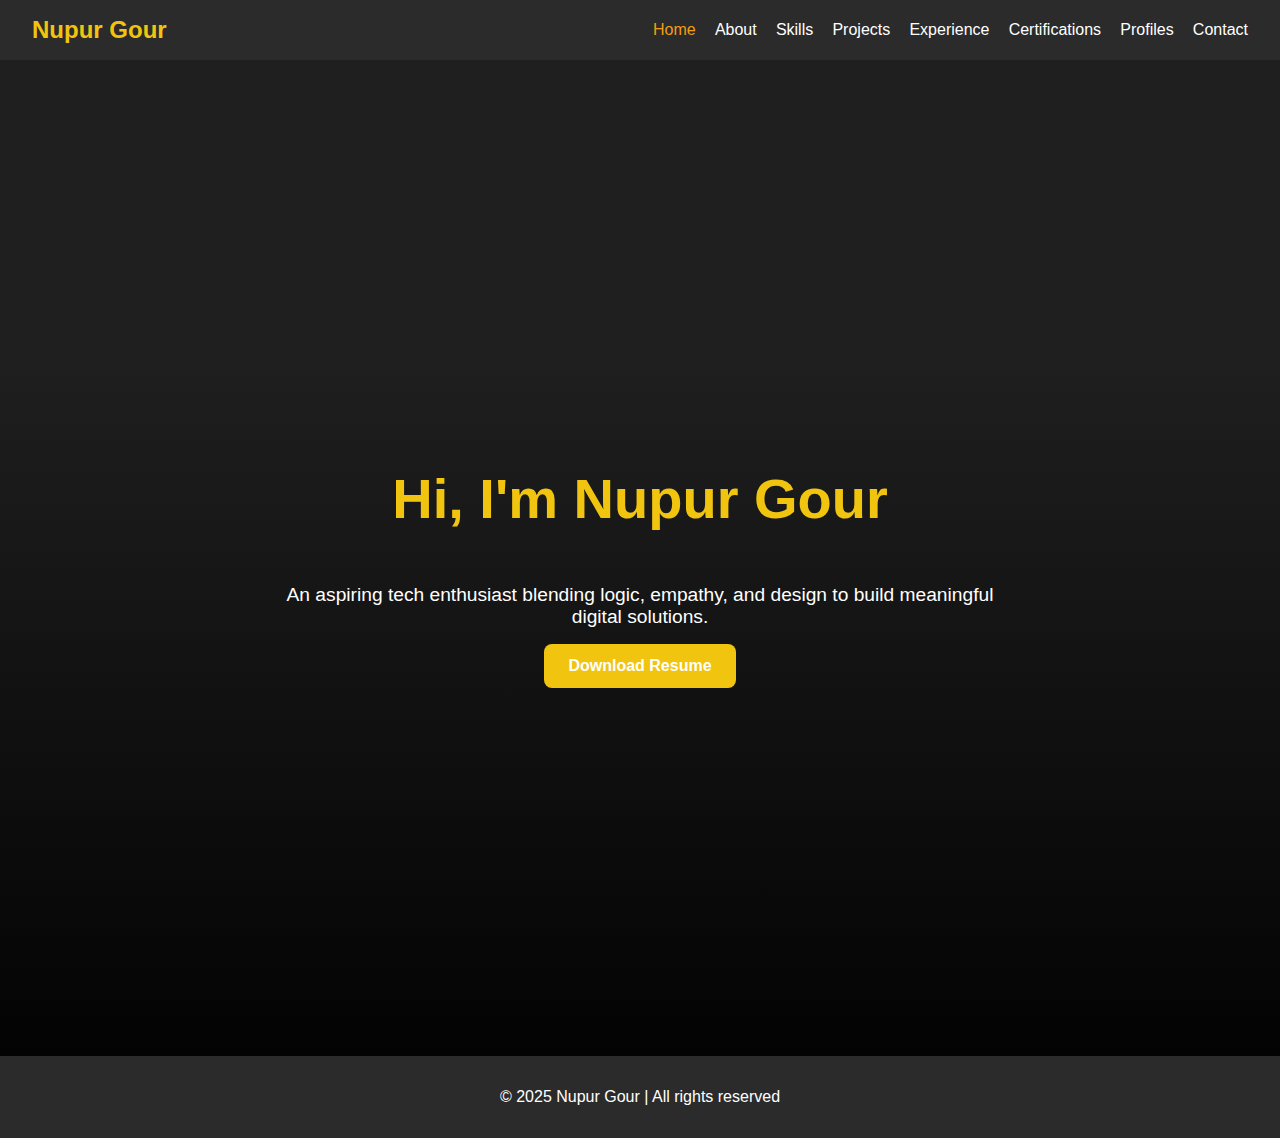
<file: index.html>
<!DOCTYPE html>
<html lang="en">
<head>
  <meta charset="UTF-8">
  <meta name="viewport" content="width=device-width, initial-scale=1.0">
  <title>Nupur Gour | Portfolio</title>
  <link rel="stylesheet" href="style.css">
  <link rel="stylesheet" href="https://cdnjs.cloudflare.com/ajax/libs/font-awesome/6.5.0/css/all.min.css">
  <style>
    .hero {
      min-height: 100vh;
      background: linear-gradient(to bottom, #1f1f1f 30%, rgba(0, 0, 0, 0.9)),
                  url('https://images.unsplash.com/photo-1611095973510-3e8c1542e037?auto=format&fit=crop&w=1650&q=80') center/cover no-repeat;
      display: flex;
      flex-direction: column;
      justify-content: center;
      align-items: center;
      text-align: center;
      color: var(--text-light);
      position: relative;
      padding: 3rem;
    }

    .hero h1 {
      font-size: 3.5rem;
      color: var(--highlight);
    }

    .hero p {
      font-size: 1.2rem;
      max-width: 750px;
      margin: 1rem 0;
    }

    .hero a.btn {
      background-color: var(--highlight);
      color: white;
      padding: 0.8rem 1.5rem;
      text-decoration: none;
      border-radius: 8px;
      font-weight: bold;
      transition: background-color 0.3s ease;
    }

    .hero a.btn:hover {
      background-color: #e0b000;
    }
  </style>
</head>
<body>
  <nav class="navbar">
    <div class="logo">Nupur Gour</div>
    <ul class="menu">
      <li><a href="index.html" class="active">Home</a></li>
      <li><a href="about.html">About</a></li>
      <li><a href="skills.html">Skills</a></li>
      <li><a href="projects.html">Projects</a></li>
      <li><a href="experience.html">Experience</a></li>
      <li><a href="certificate.html">Certifications</a></li>
      <li><a href="profiles.html">Profiles</a></li>
      <li><a href="contact.html">Contact</a></li>
    </ul>
  </nav>

  <section class="hero">
    <h1>Hi, I'm Nupur Gour</h1>
    <p>An aspiring tech enthusiast blending logic, empathy, and design to build meaningful digital solutions.</p>
    <a href="resume.pdf" class="btn" download>Download Resume</a>
  </section>

  <footer>
    <p>&copy; 2025 Nupur Gour | All rights reserved</p>
  </footer>
</body>
</html>
</file>
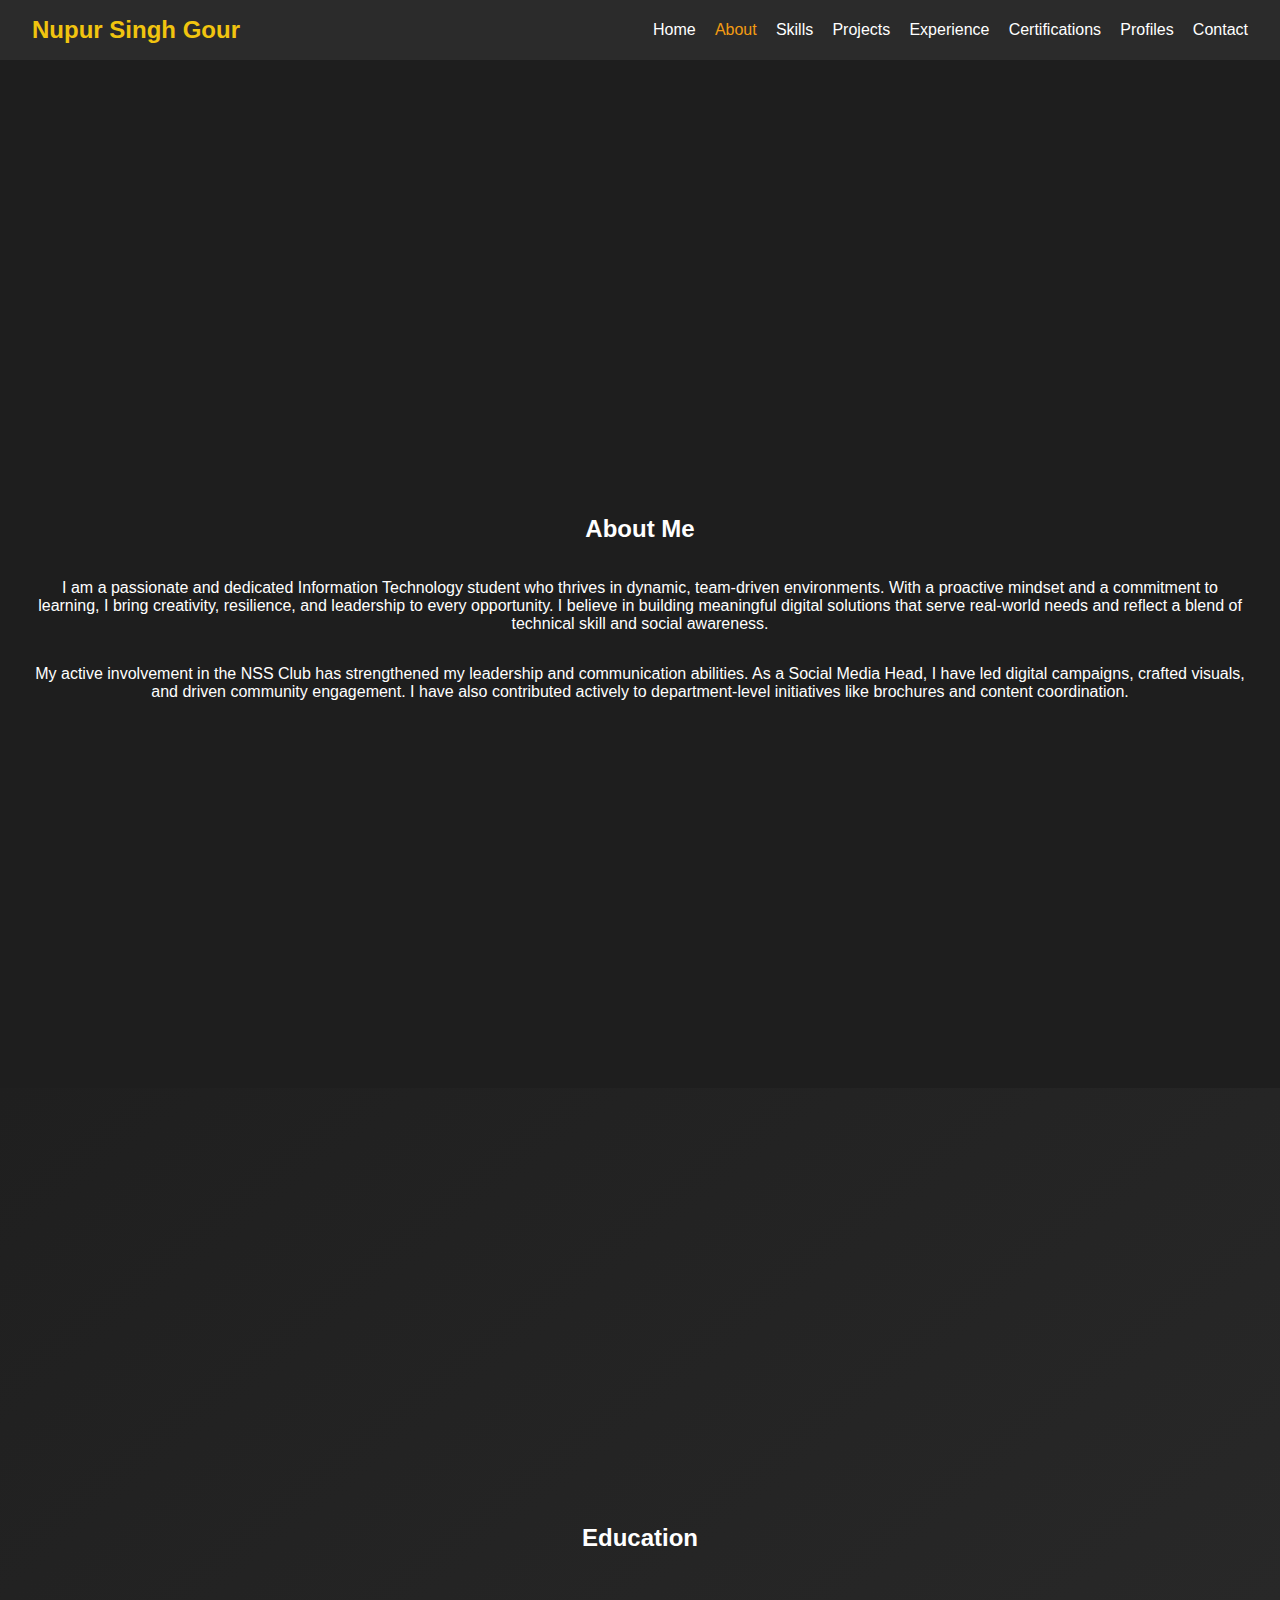
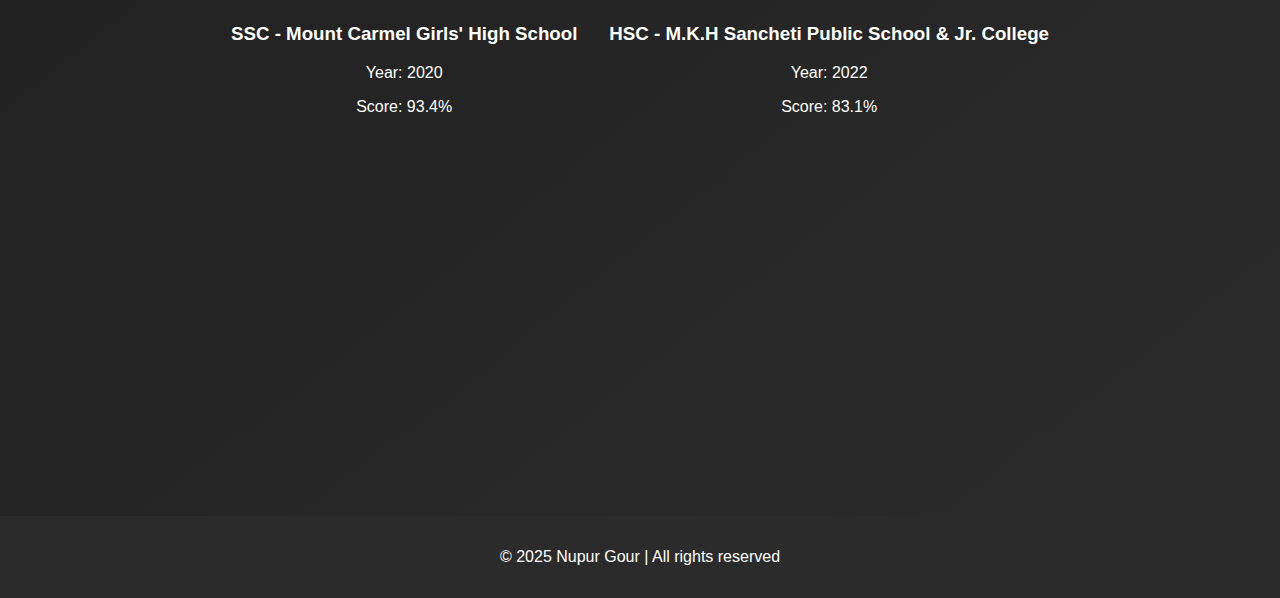
<file: about.html>
<!DOCTYPE html>
<html lang="en">
<head>
  <meta charset="UTF-8" />
  <meta name="viewport" content="width=device-width, initial-scale=1.0" />
  <title>About | Nupur Gour</title>
  <link rel="stylesheet" href="style.css" />
  <link rel="stylesheet" href="https://cdnjs.cloudflare.com/ajax/libs/font-awesome/6.5.0/css/all.min.css">
</head>
<body>
  <nav class="navbar">
    <div class="logo">Nupur Singh Gour</div>
    <ul class="menu">
      <li><a href="index.html">Home</a></li>
      <li><a href="about.html" class="active">About</a></li>
      <li><a href="skills.html">Skills</a></li>
      <li><a href="projects.html">Projects</a></li>
      <li><a href="experience.html">Experience</a></li>
      <li><a href="certificate.html">Certifications</a></li>
      <li><a href="profiles.html">Profiles</a></li>
      <li><a href="contact.html">Contact</a></li>
    </ul>
  </nav>

  <section class="panel alt-bg fade-in">
    <h2 class="fade-headline">About Me</h2>
    <p class="about-text">
      I am a passionate and dedicated Information Technology student who thrives in dynamic, team-driven environments. With a proactive mindset and a commitment to learning, I bring creativity, resilience, and leadership to every opportunity. I believe in building meaningful digital solutions that serve real-world needs and reflect a blend of technical skill and social awareness.
    </p>
    <p class="about-text">
      My active involvement in the NSS Club has strengthened my leadership and communication abilities. As a Social Media Head, I have led digital campaigns, crafted visuals, and driven community engagement. I have also contributed actively to department-level initiatives like brochures and content coordination.
    </p>
  </section>

  <section class="panel gradient-bg fade-in">
    <h2 class="fade-headline">Education</h2>
    <div class="cards">
      <div class="card">
        <h3>SSC - Mount Carmel Girls' High School</h3>
        <p>Year: 2020</p>
        <p>Score: 93.4%</p>
      </div>
      <div class="card">
        <h3>HSC - M.K.H Sancheti Public School & Jr. College</h3>
        <p>Year: 2022</p>
        <p>Score: 83.1%</p>
      </div>
    </div>
  </section>

  <footer>
    <p>&copy; 2025 Nupur Gour | All rights reserved</p>
  </footer>
</body>
</html>
</file>
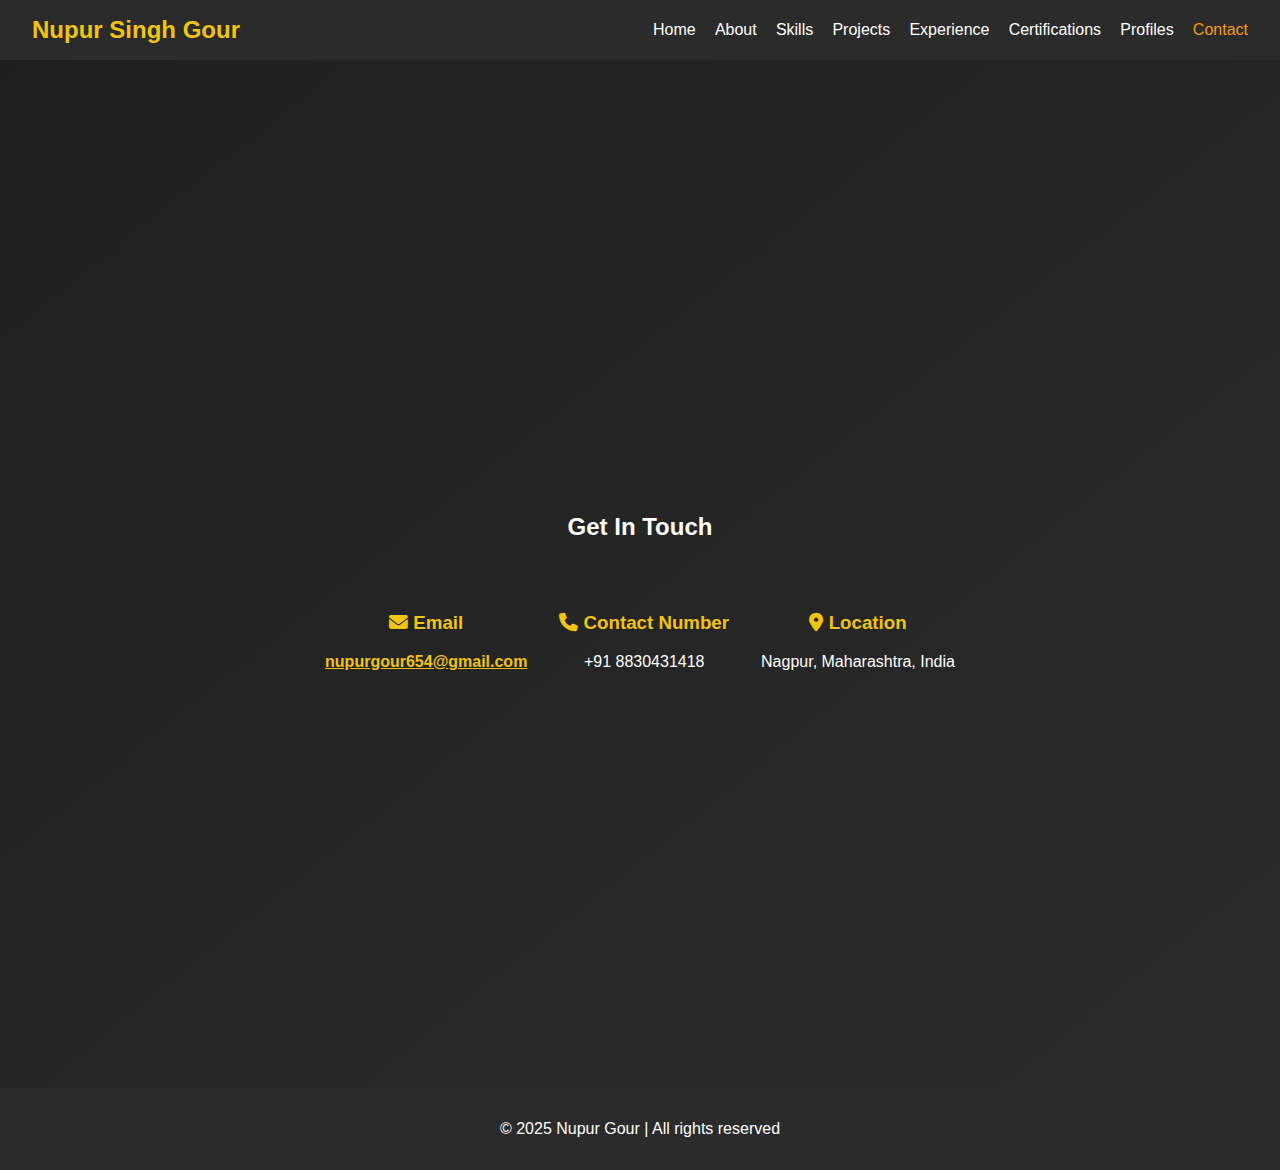
<file: contact.html>
<!DOCTYPE html>
<html lang="en">
<head>
  <meta charset="UTF-8" />
  <meta name="viewport" content="width=device-width, initial-scale=1.0" />
  <title>Contact | Nupur Gour</title>
  <link rel="stylesheet" href="style.css" />
  <link rel="stylesheet" href="https://cdnjs.cloudflare.com/ajax/libs/font-awesome/6.5.0/css/all.min.css">
</head>
<body>
  <nav class="navbar">
    <div class="logo">Nupur Singh Gour</div>
    <ul class="menu">
      <li><a href="index.html">Home</a></li>
      <li><a href="about.html">About</a></li>
      <li><a href="skills.html">Skills</a></li>
      <li><a href="projects.html">Projects</a></li>
      <li><a href="experience.html">Experience</a></li>
      <li><a href="certificate.html">Certifications</a></li>
      <li><a href="profiles.html">Profiles</a></li>
      <li><a href="contact.html" class="active">Contact</a></li>
    </ul>
  </nav>

  <section class="panel gradient-bg fade-in">
    <h2 class="fade-headline">Get In Touch</h2>
    <div class="cards">
      <div class="card">
        <h3><i class="fas fa-envelope" style="color: var(--highlight);"></i> <span style="color: var(--highlight);">Email</span></h3>
        <p><a href="mailto:nupurgour654@gmail.com" style="color: var(--highlight); font-weight: bold;">nupurgour654@gmail.com</a></p>
      </div>
      <div class="card">
        <h3><i class="fas fa-phone" style="color: var(--highlight);"></i> <span style="color: var(--highlight);">Contact Number</span></h3>
        <p>+91 8830431418</p>
      </div>
      <div class="card">
        <h3><i class="fas fa-map-marker-alt" style="color: var(--highlight);"></i> <span style="color: var(--highlight);">Location</span></h3>
        <p>Nagpur, Maharashtra, India</p>
      </div>
    </div>

    
  </section>

  <footer>
    <p>&copy; 2025 Nupur Gour | All rights reserved</p>
  </footer>
</body>
</html>
</file>
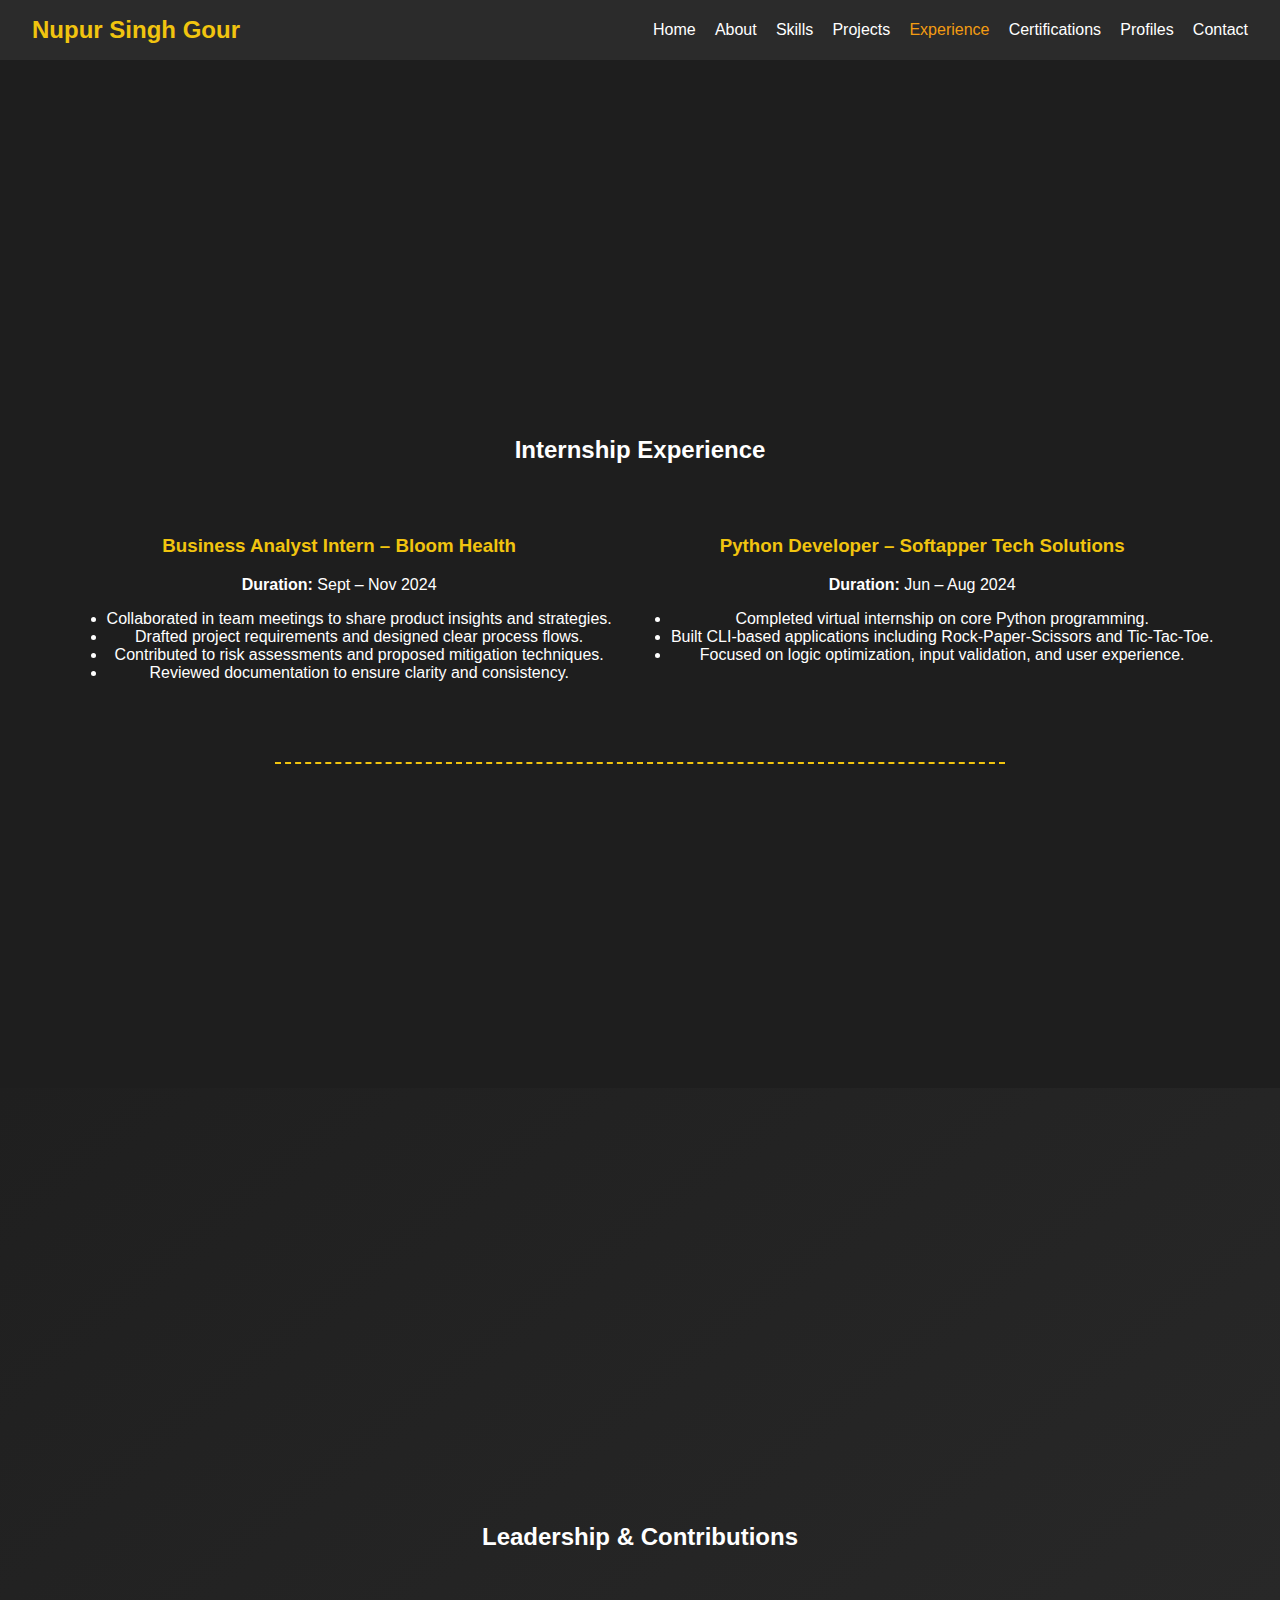
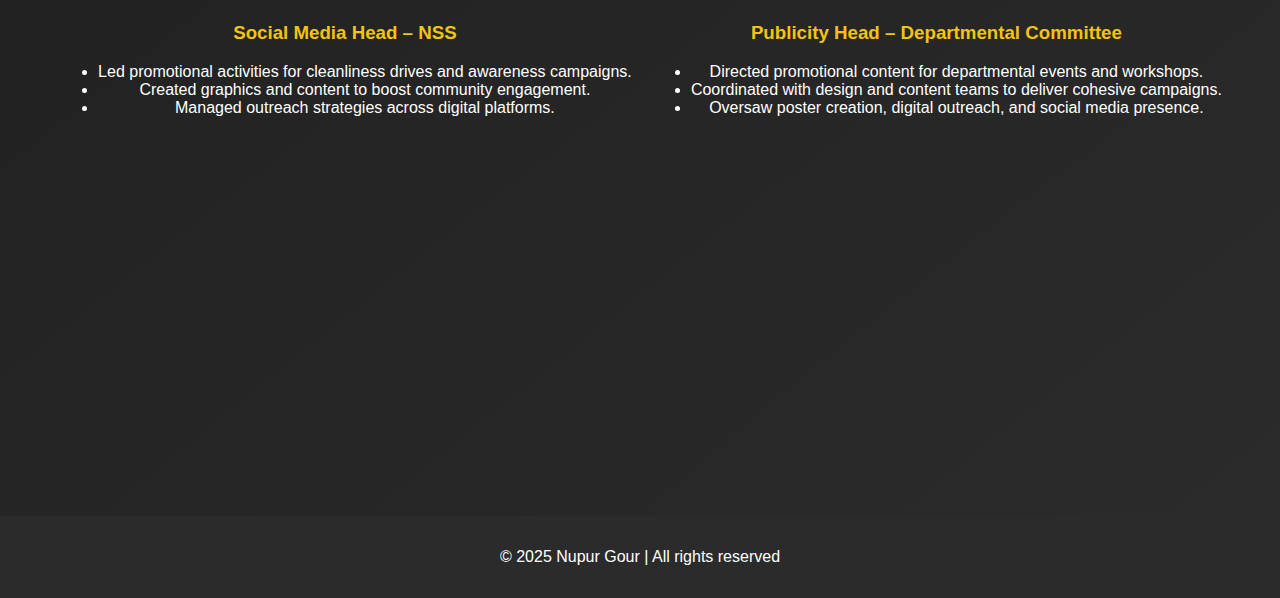
<file: experience.html>
<!DOCTYPE html>
<html lang="en">
<head>
  <meta charset="UTF-8" />
  <meta name="viewport" content="width=device-width, initial-scale=1.0" />
  <title>Experience | Nupur Gour</title>
  <link rel="stylesheet" href="style.css" />
  <link rel="stylesheet" href="https://cdnjs.cloudflare.com/ajax/libs/font-awesome/6.5.0/css/all.min.css">
  <style>
    .card h3 span {
      color: var(--highlight);
    }
    .cards {
      gap: 1.2rem;
    }
  </style>
<style>
  .section-divider {
    border: none;
    border-top: 2px dashed var(--highlight);
    margin: 2rem auto;
    width: 60%;
  }
</style>
</head>
<body>
  <nav class="navbar">
    <div class="logo">Nupur Singh Gour</div>
    <ul class="menu">
      <li><a href="index.html">Home</a></li>
      <li><a href="about.html">About</a></li>
      <li><a href="skills.html">Skills</a></li>
      <li><a href="projects.html">Projects</a></li>
      <li><a href="experience.html" class="active">Experience</a></li>
      <li><a href="certificate.html">Certifications</a></li>
      <li><a href="profiles.html">Profiles</a></li>
      <li><a href="contact.html">Contact</a></li>
    </ul>
  </nav>

  <section class="panel alt-bg fade-in">
    <h2 class="fade-headline">Internship Experience</h2>
    <div class="cards">
      <div class="card">
        <h3><span>Business Analyst Intern – Bloom Health</span></h3>
        <p><strong>Duration:</strong> Sept – Nov 2024</p>
        <ul>
          <li>Collaborated in team meetings to share product insights and strategies.</li>
          <li>Drafted project requirements and designed clear process flows.</li>
          <li>Contributed to risk assessments and proposed mitigation techniques.</li>
          <li>Reviewed documentation to ensure clarity and consistency.</li>
        </ul>
      </div>

      <div class="card">
        <h3><span>Python Developer – Softapper Tech Solutions</span></h3>
        <p><strong>Duration:</strong> Jun – Aug 2024</p>
        <ul>
          <li>Completed virtual internship on core Python programming.</li>
          <li>Built CLI-based applications including Rock-Paper-Scissors and Tic-Tac-Toe.</li>
          <li>Focused on logic optimization, input validation, and user experience.</li>
        </ul>
      </div>
    </div>
    <hr class="section-divider">
  </section>

  <section class="panel gradient-bg fade-in">
    <h2 class="fade-headline">Leadership & Contributions</h2>
    <div class="cards">
      <div class="card">
        <h3><span>Social Media Head – NSS</span></h3>
        <ul>
          <li>Led promotional activities for cleanliness drives and awareness campaigns.</li>
          <li>Created graphics and content to boost community engagement.</li>
          <li>Managed outreach strategies across digital platforms.</li>
        </ul>
      </div>

      <div class="card">
        <h3><span>Publicity Head – Departmental Committee</span></h3>
        <ul>
          <li>Directed promotional content for departmental events and workshops.</li>
          <li>Coordinated with design and content teams to deliver cohesive campaigns.</li>
          <li>Oversaw poster creation, digital outreach, and social media presence.</li>
        </ul>
      </div>
    </div>
  </section>

  <footer>
    <p>&copy; 2025 Nupur Gour | All rights reserved</p>
  </footer>
</body>
</html>
</file>
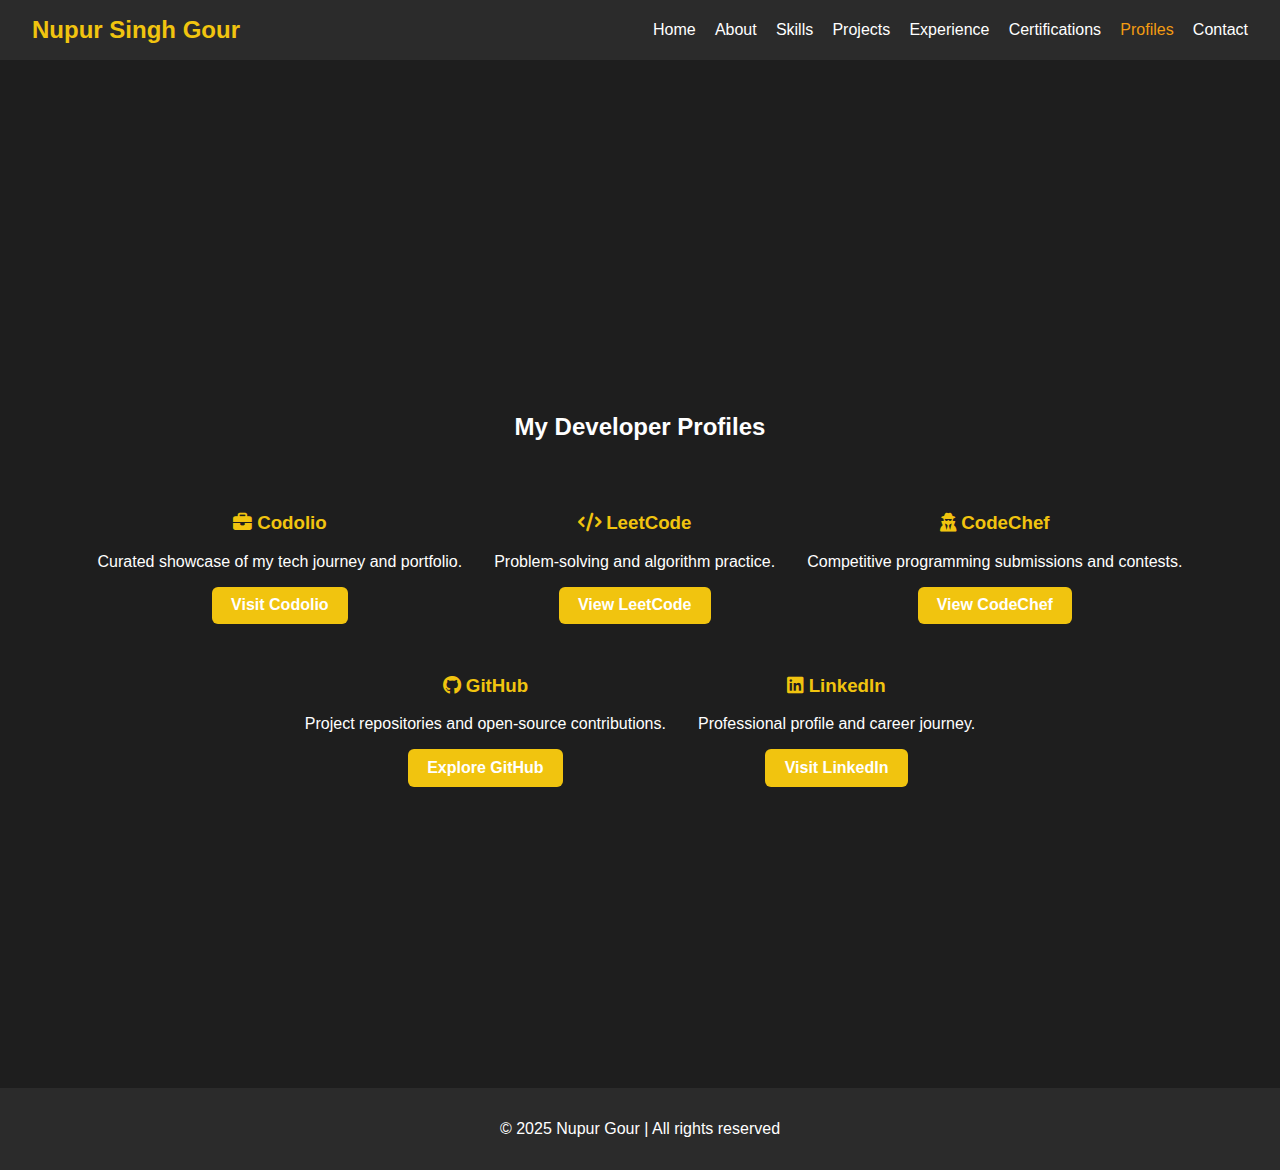
<file: profiles.html>
<!DOCTYPE html>
<html lang="en">
<head>
  <meta charset="UTF-8" />
  <meta name="viewport" content="width=device-width, initial-scale=1.0" />
  <title>Profiles | Nupur Gour</title>
  <link rel="stylesheet" href="style.css" />
  <link rel="stylesheet" href="https://cdnjs.cloudflare.com/ajax/libs/font-awesome/6.5.0/css/all.min.css">
  <style>
    .btn {
      background-color: var(--highlight);
      color: white;
      padding: 0.6rem 1.2rem;
      text-decoration: none;
      border-radius: 6px;
      font-weight: bold;
      display: inline-block;
      transition: background-color 0.3s ease;
    }
    .btn:hover {
      background-color: #e0b000;
    }
  </style>
</head>
<body>
  <nav class="navbar">
    <div class="logo">Nupur Singh Gour</div>
    <ul class="menu">
      <li><a href="index.html">Home</a></li>
      <li><a href="about.html">About</a></li>
      <li><a href="skills.html">Skills</a></li>
      <li><a href="projects.html">Projects</a></li>
      <li><a href="experience.html">Experience</a></li>
      <li><a href="certificate.html">Certifications</a></li>
      <li><a href="profiles.html" class="active">Profiles</a></li>
      <li><a href="contact.html">Contact</a></li>
    </ul>
  </nav>

  <section class="panel alt-bg fade-in">
    <h2 class="fade-headline">My Developer Profiles</h2>
    <div class="cards">

      <div class="card">
        <h3><i class="fas fa-briefcase" style="color: var(--highlight);"></i> <span style="color: var(--highlight);">Codolio</span></h3>
        <p>Curated showcase of my tech journey and portfolio.</p>
        <a href="https://codolio.com/profile/Nupur%20Gour" target="_blank" class="btn">Visit Codolio</a>
      </div>

      <div class="card">
        <h3><i class="fas fa-code" style="color: var(--highlight);"></i> <span style="color: var(--highlight);">LeetCode</span></h3>
        <p>Problem-solving and algorithm practice.</p>
        <a href="https://leetcode.com/u/Nupur_Gour06/" target="_blank" class="btn">View LeetCode</a>
      </div>

      <div class="card">
        <h3><i class="fas fa-user-secret" style="color: var(--highlight);"></i> <span style="color: var(--highlight);">CodeChef</span></h3>
        <p>Competitive programming submissions and contests.</p>
        <a href="https://www.codechef.com/users/nupurgour06" target="_blank" class="btn">View CodeChef</a>
      </div>

      <div class="card">
        <h3><i class="fab fa-github" style="color: var(--highlight);"></i> <span style="color: var(--highlight);">GitHub</span></h3>
        <p>Project repositories and open-source contributions.</p>
        <a href="https://github.com/NupurGour654" target="_blank" class="btn">Explore GitHub</a>
      </div>

      <div class="card">
        <h3><i class="fab fa-linkedin" style="color: var(--highlight);"></i> <span style="color: var(--highlight);">LinkedIn</span></h3>
        <p>Professional profile and career journey.</p>
        <a href="https://www.linkedin.com/in/nupur-singh-gour-987b0528b/" target="_blank" class="btn">Visit LinkedIn</a>
      </div>

    </div>
  </section>

  <footer>
    <p>&copy; 2025 Nupur Gour | All rights reserved</p>
  </footer>
</body>
</html>
</file>
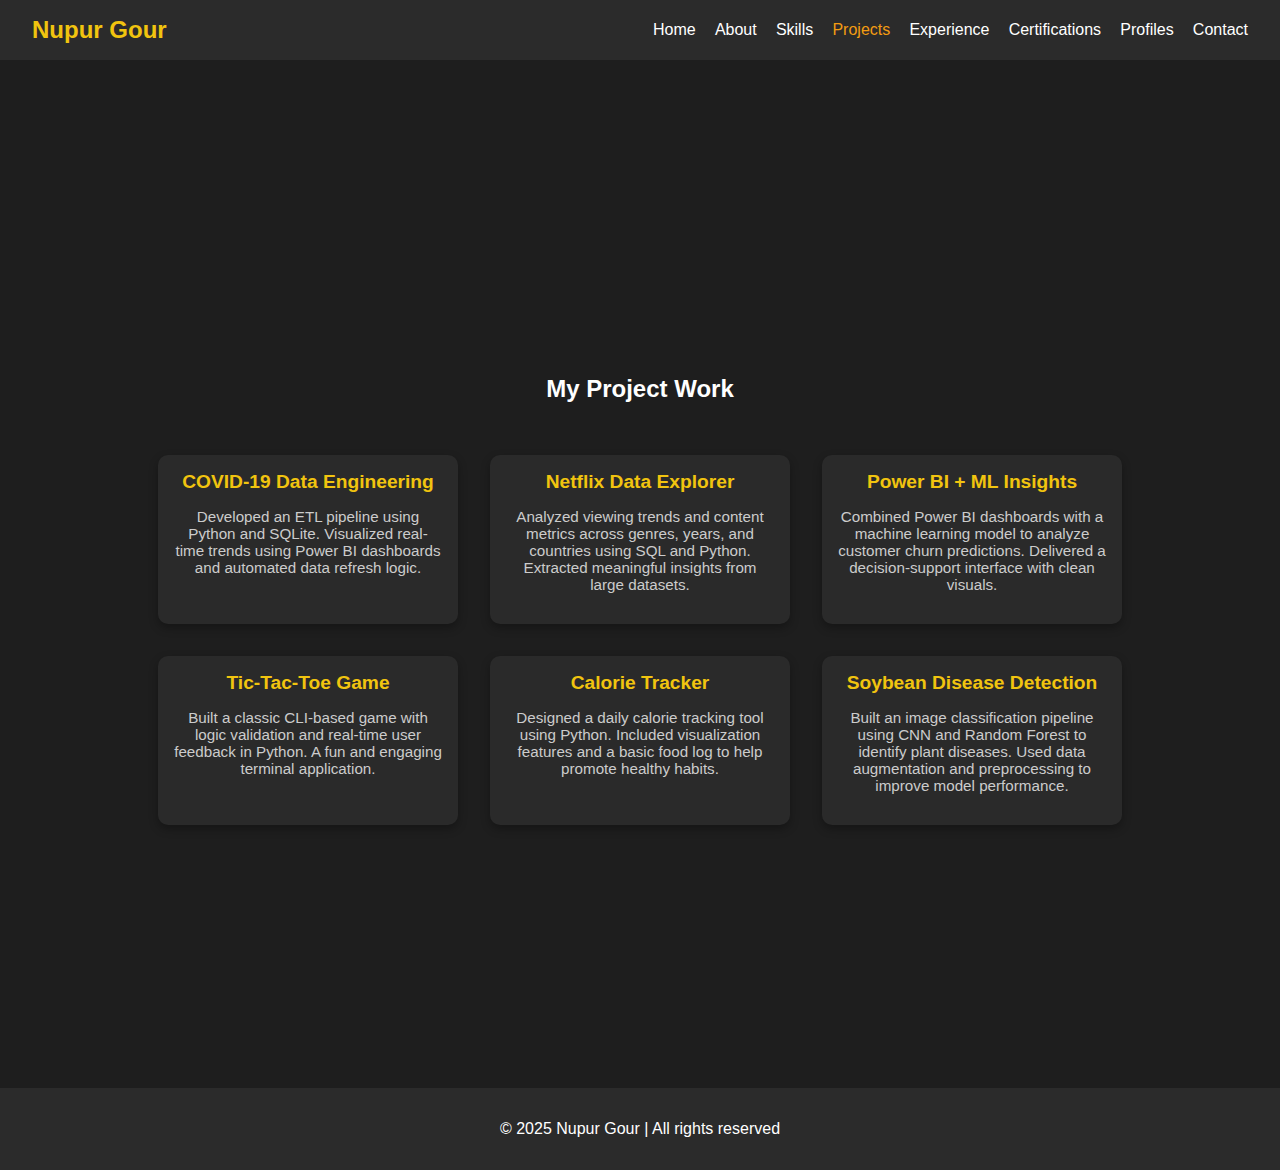
<file: projects.html>
<!DOCTYPE html>
<html lang="en">
<head>
  <meta charset="UTF-8">
  <meta name="viewport" content="width=device-width, initial-scale=1.0">
  <title>Projects | Nupur Gour</title>
  <link rel="stylesheet" href="style.css">
  <link rel="stylesheet" href="https://cdnjs.cloudflare.com/ajax/libs/font-awesome/6.5.0/css/all.min.css">
</head>
<body>
  <nav class="navbar">
    <div class="logo">Nupur Gour</div>
    <ul class="menu">
      <li><a href="index.html">Home</a></li>
      <li><a href="about.html">About</a></li>
      <li><a href="skills.html">Skills</a></li>
      <li><a href="projects.html" class="active">Projects</a></li>
      <li><a href="experience.html">Experience</a></li>
      <li><a href="certificate.html">Certifications</a></li>
      <li><a href="profiles.html">Profiles</a></li>
      <li><a href="contact.html">Contact</a></li>
    </ul>
  </nav>

  <section class="panel alt-bg fade-in">
    <h2 class="fade-headline">My Project Work</h2>
    <div class="cards">

      <div class="card project-card">
        <h3>COVID-19 Data Engineering</h3>
        <p>Developed an ETL pipeline using Python and SQLite. Visualized real-time trends using Power BI dashboards and automated data refresh logic.</p>
      </div>

      <div class="card project-card">
        <h3>Netflix Data Explorer</h3>
        <p>Analyzed viewing trends and content metrics across genres, years, and countries using SQL and Python. Extracted meaningful insights from large datasets.</p>
      </div>

      <div class="card project-card">
        <h3>Power BI + ML Insights</h3>
        <p>Combined Power BI dashboards with a machine learning model to analyze customer churn predictions. Delivered a decision-support interface with clean visuals.</p>
      </div>

      <div class="card project-card">
        <h3>Tic-Tac-Toe Game</h3>
        <p>Built a classic CLI-based game with logic validation and real-time user feedback in Python. A fun and engaging terminal application.</p>
      </div>

      <div class="card project-card">
        <h3>Calorie Tracker</h3>
        <p>Designed a daily calorie tracking tool using Python. Included visualization features and a basic food log to help promote healthy habits.</p>
      </div>

      <div class="card project-card">
        <h3>Soybean Disease Detection</h3>
        <p>Built an image classification pipeline using CNN and Random Forest to identify plant diseases. Used data augmentation and preprocessing to improve model performance.</p>
      </div>

    </div>
  </section>

  <footer>
    <p>&copy; 2025 Nupur Gour | All rights reserved</p>
  </footer>
</body>
</html>
</file>
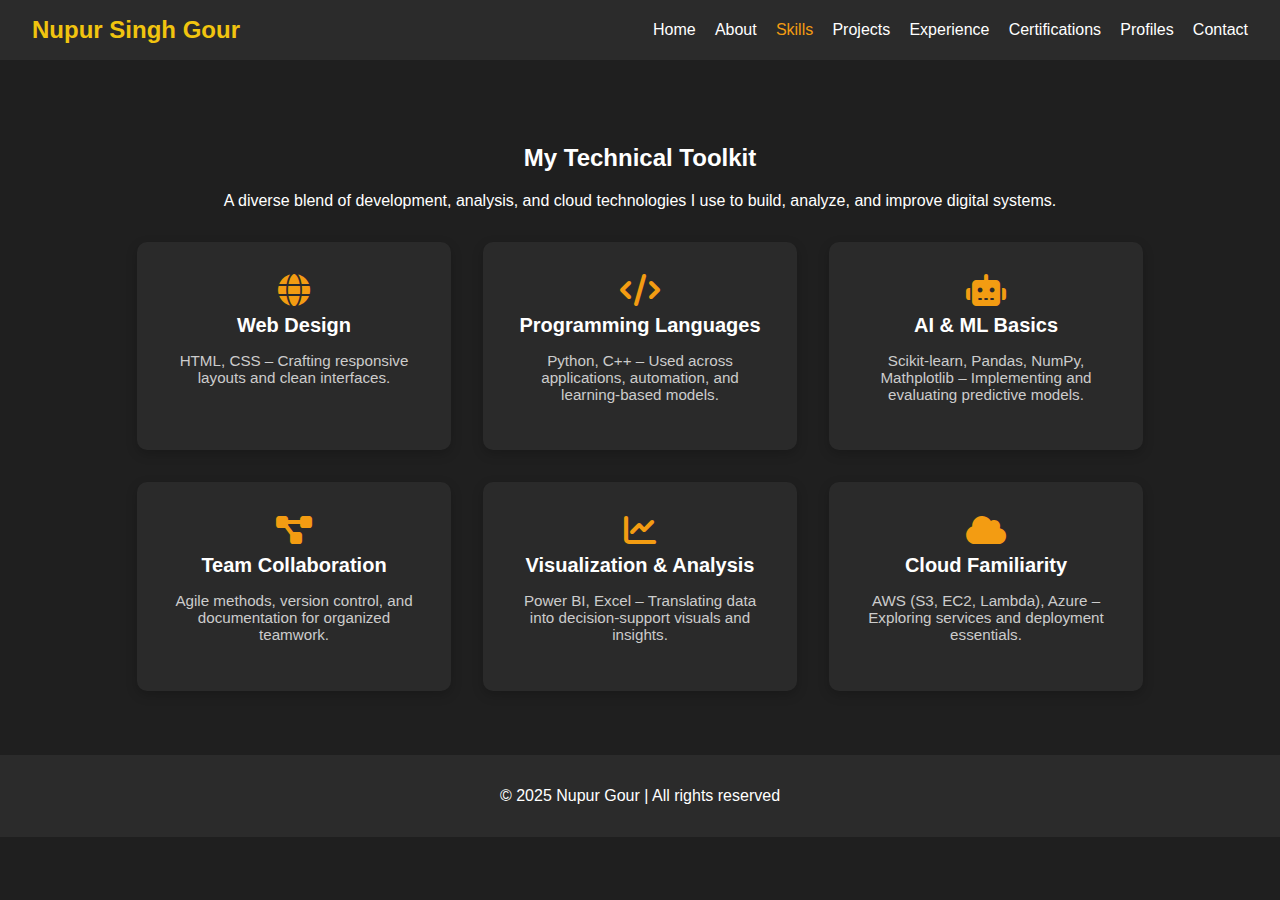
<file: skills.html>
<!DOCTYPE html>
<html lang="en">
<head>
  <meta charset="UTF-8" />
  <meta name="viewport" content="width=device-width, initial-scale=1.0" />
  <title>Technical Toolkit | Nupur Gour</title>
  <link rel="stylesheet" href="style.css" />
  <link rel="stylesheet" href="https://cdnjs.cloudflare.com/ajax/libs/font-awesome/6.5.0/css/all.min.css">
</head>
<body>
  <nav class="navbar">
    <div class="logo">Nupur Singh Gour</div>
    <ul class="menu">
      <li><a href="index.html">Home</a></li>
      <li><a href="about.html">About</a></li>
      <li><a href="skills.html" class="active">Skills</a></li>
      <li><a href="projects.html">Projects</a></li>
      <li><a href="experience.html">Experience</a></li>
      <li><a href="certificate.html">Certifications</a></li>
      <li><a href="profiles.html">Profiles</a></li>
      <li><a href="contact.html">Contact</a></li>
    </ul>
  </nav>

  <section id="skills" class="skills-section fade-in">
    <h2 class="fade-headline">My Technical Toolkit</h2>
    <p class="intro">A diverse blend of development, analysis, and cloud technologies I use to build, analyze, and improve digital systems.</p>

    <div class="skills-grid">
      <div class="skill-card">
        <i class="fa-solid fa-globe skill-icon"></i>
        <div class="skill-title">Web Design</div>
        <p class="skill-desc">HTML, CSS – Crafting responsive layouts and clean interfaces.</p>
      </div>

      <div class="skill-card">
        <i class="fa-solid fa-code skill-icon"></i>
        <div class="skill-title">Programming Languages</div>
        <p class="skill-desc">Python, C++ – Used across applications, automation, and learning-based models.</p>
      </div>

      <div class="skill-card">
        <i class="fa-solid fa-robot skill-icon"></i>
        <div class="skill-title">AI & ML Basics</div>
        <p class="skill-desc">Scikit-learn, Pandas, NumPy, Mathplotlib – Implementing and evaluating predictive models.</p>
      </div>

      <div class="skill-card">
        <i class="fa-solid fa-diagram-project skill-icon"></i>
        <div class="skill-title">Team Collaboration</div>
        <p class="skill-desc">Agile methods, version control, and documentation for organized teamwork.</p>
      </div>

      <div class="skill-card">
        <i class="fa-solid fa-chart-line skill-icon"></i>
        <div class="skill-title">Visualization & Analysis</div>
        <p class="skill-desc">Power BI, Excel – Translating data into decision-support visuals and insights.</p>
      </div>

      <div class="skill-card">
        <i class="fa-solid fa-cloud skill-icon"></i>
        <div class="skill-title">Cloud Familiarity</div>
        <p class="skill-desc">AWS (S3, EC2, Lambda), Azure – Exploring services and deployment essentials.</p>
      </div>
    </div>
  </section>

  <footer>
    <p>&copy; 2025 Nupur Gour | All rights reserved</p>
  </footer>
</body>
</html>
</file>
<file: style.css>
/* style.css */

:root {
    --bg1: #1f1f1f;
    --bg2: #2b2b2b;
    --highlight: #f1c40f;
    --card-bg: #2a2a2a;
    --text-light: #ffffff;
    --accent: #f39c12;
  }
  
  body, html {
    margin: 0;
    padding: 0;
    font-family: 'Segoe UI', Tahoma, Geneva, Verdana, sans-serif;
    background: var(--bg1);
    color: var(--text-light);
    scroll-behavior: smooth;
  }
  
  .navbar {
    display: flex;
    justify-content: space-between;
    align-items: center;
    padding: 1rem 2rem;
    background: var(--bg2);
    position: sticky;
    top: 0;
    z-index: 1000;
  }
  
  .logo {
    font-size: 1.5rem;
    font-weight: bold;
    color: var(--highlight);
  }
  
  .menu {
    list-style: none;
    display: flex;
    gap: 1.2rem;
    margin: 0;
    padding: 0;
  }
  
  .menu li a {
    text-decoration: none;
    color: var(--text-light);
    transition: color 0.3s;
  }
  
  .menu li a:hover,
  .menu li a.active {
    color: var(--accent);
  }
  
  .panel {
    min-height: 100vh;
    padding: 6rem 2rem 2rem;
    display: flex;
    flex-direction: column;
    align-items: center;
    text-align: center;
    justify-content: center;
  }
  
  .gradient-bg {
    background: linear-gradient(to bottom right, #1f1f1f, #2b2b2b);
  }
  
  .alt-bg {
    background: #1e1e1e;
  }
  
  .skills-section {
    padding: 4rem 2rem;
    background: var(--bg1);
    text-align: center;
  }
  
  .skills-grid {
    display: flex;
    flex-wrap: wrap;
    gap: 2rem;
    justify-content: center;
    margin-top: 2rem;
  }
  
  .skill-card {
    background: var(--card-bg);
    padding: 2rem;
    border-radius: 10px;
    width: 250px;
    box-shadow: 0 4px 12px rgba(0, 0, 0, 0.2);
    transition: transform 0.3s ease;
    text-align: center;
  }
  
  .skill-card:hover {
    transform: translateY(-10px);
  }
  
  .skill-icon {
    font-size: 2rem;
    color: var(--accent);
    margin-bottom: 0.5rem;
  }
  
  .skill-title {
    font-size: 1.25rem;
    font-weight: bold;
    margin-bottom: 0.5rem;
  }
  
  .skill-desc {
    font-size: 0.95rem;
    color: #ccc;
  }
  
  footer {
    background: var(--bg2);
    text-align: center;
    padding: 1rem;
    color: var(--text-light);
  }
  
  /* Fade-in headline animation */
  .fade-headline {
    animation: fadeInHeadline 2s ease-out both;
  }
  
  @keyframes fadeInHeadline {
    0% {
      opacity: 0;
      transform: translateY(-30px);
    }
    100% {
      opacity: 1;
      transform: translateY(0);
    }
  }
  
  .fade-in {
    animation: fadeIn 1.2s ease-in;
  }
  
  @keyframes fadeIn {
    from { opacity: 0; }
    to { opacity: 1; }
  }
  .cards {
    display: flex;
    flex-wrap: wrap;
    gap: 2rem;
    justify-content: center;
    padding: 2rem 1rem;
  }
  
  .project-card {
    background: var(--card-bg);
    color: var(--text-light);
    width: 300px;
    border-radius: 10px;
    overflow: hidden;
    box-shadow: 0 4px 10px rgba(0, 0, 0, 0.3);
    transition: transform 0.3s ease;
  }
  
  .project-card img {
    width: 100%;
    height: 180px;
    object-fit: cover;
  }
  
  .project-card h3 {
    margin: 1rem 0 0.5rem;
    padding: 0 1rem;
    font-size: 1.2rem;
    color: var(--highlight);
  }
  
  .project-card p {
    padding: 0 1rem 1rem;
    font-size: 0.95rem;
    color: #ccc;
  }
  
  .project-card:hover {
    transform: translateY(-10px);
  }
</file>
